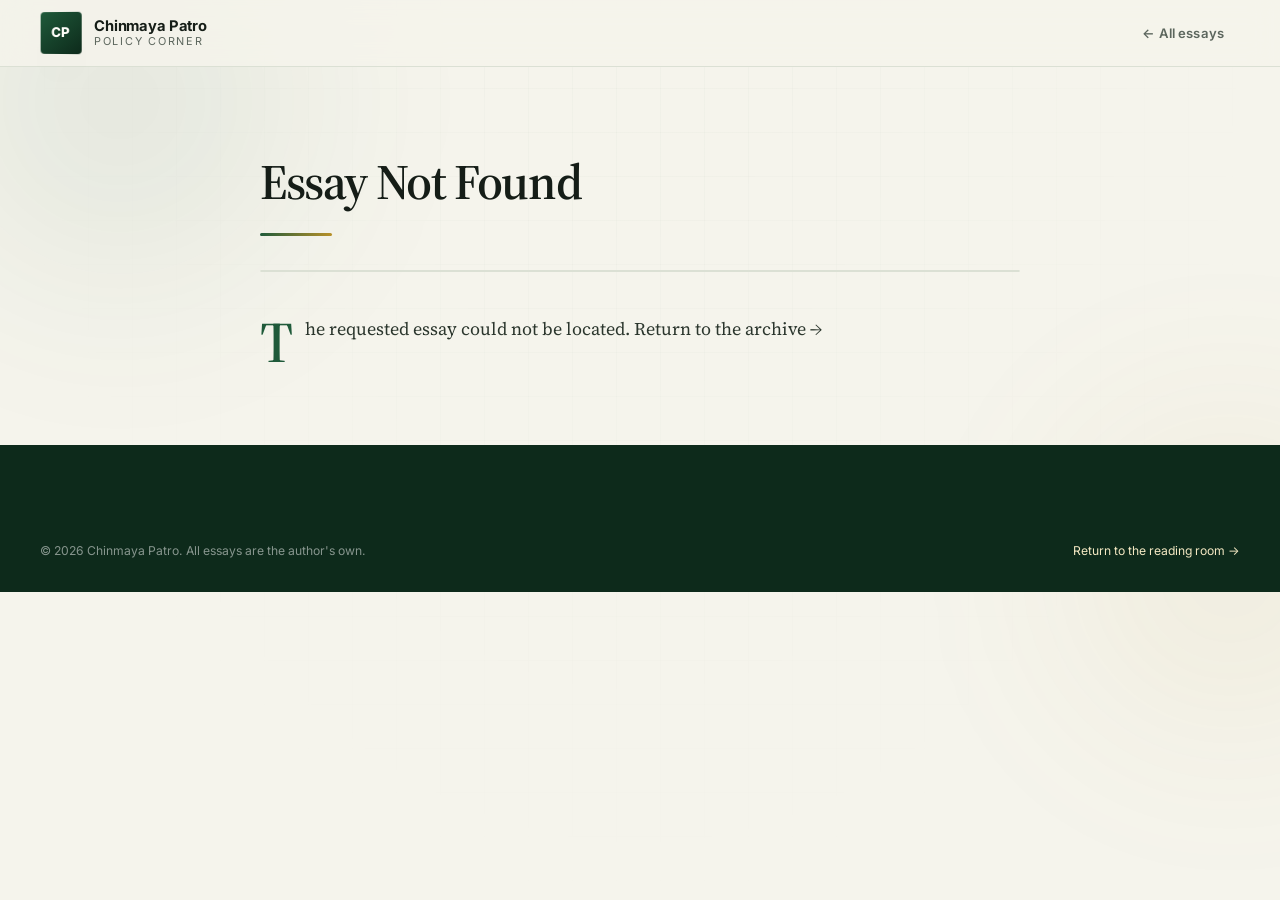
<file: article.html>
<!DOCTYPE html>
<html lang="en">
<head>
<meta charset="UTF-8">
<meta name="viewport" content="width=device-width, initial-scale=1.0">
<title>Essay | Chinmaya Patro's Policy Corner</title>
<link rel="preconnect" href="https://fonts.googleapis.com">
<link rel="preconnect" href="https://fonts.gstatic.com" crossorigin>
<link href="https://fonts.googleapis.com/css2?family=Source+Serif+4:ital,opsz,wght@0,8..60,400;0,8..60,500;0,8..60,600;0,8..60,700;1,8..60,400&family=Inter:wght@400;500;600;700;800&display=swap" rel="stylesheet">
<link rel="stylesheet" href="css/styles.css">
</head>
<body>

<div class="scroll-progress" id="scroll-progress" aria-hidden="true"></div>

<div class="ambient" aria-hidden="true">
  <span class="ambient-blob blob-1"></span>
  <span class="ambient-blob blob-2"></span>
</div>

<header class="article-masthead">
  <div class="nav-inner">
    <a class="brand" href="index.html">
      <span class="brand-mark">CP</span>
      <span class="brand-copy">
        <strong>Chinmaya Patro</strong>
        <em>Policy Corner</em>
      </span>
    </a>
    <nav class="nav-links">
      <a href="index.html#topics">← All essays</a>
    </nav>
  </div>
</header>

<main class="article-page">
  <div class="meta-header" id="article-meta"></div>
  <h1 id="article-title"></h1>
  <div class="article-rule"></div>
  <img id="article-hero-image" class="article-hero-image" alt="" hidden>
  <div class="article-body" id="article-content"></div>

  <section class="related" id="related-block" hidden>
    <h3>More in this topic</h3>
    <div class="related-grid" id="related-grid"></div>
  </section>
</main>

<footer class="site-footer">
  <div class="shell footer-base" style="border-top:0;">
    <span>© <span id="year">2026</span> Chinmaya Patro. All essays are the author's own.</span>
    <a class="back-link" href="index.html#topics">Return to the reading room →</a>
  </div>
</footer>

<script src="js/data.js"></script>
<script>
(function () {
  'use strict';

  var yearEl = document.getElementById('year');
  if (yearEl) yearEl.textContent = new Date().getFullYear();

  var progressBar = document.getElementById('scroll-progress');
  window.addEventListener('scroll', function () {
    var doc = document.documentElement;
    var max = doc.scrollHeight - doc.clientHeight;
    progressBar.style.width = (max > 0 ? (doc.scrollTop / max) * 100 : 0) + '%';
  }, { passive: true });

  if (typeof articles === 'undefined' || !Array.isArray(articles)) {
    document.getElementById('article-title').textContent = 'Essays unavailable';
    document.getElementById('article-content').innerHTML =
      '<p>The essay data file could not be loaded. Check that <code>js/data.js</code> exists.</p>';
    return;
  }

  var params    = new URLSearchParams(window.location.search);
  var articleId = params.get('id');
  var post      = articles.find(function (a) { return a.id === articleId; });

  if (!post) {
    document.getElementById('article-title').textContent = 'Essay Not Found';
    document.getElementById('article-content').innerHTML =
      '<p>The requested essay could not be located. <a href="index.html#topics">Return to the archive →</a></p>';
    return;
  }

  document.title = post.title + " | Chinmaya Patro's Policy Corner";

  document.getElementById('article-meta').innerHTML =
    '<span class="meta-topic">' + post.topicLabel + '</span>' +
    '<span class="meta-dot">•</span><span>' + post.date + '</span>' +
    '<span class="meta-dot">•</span><span>' + post.readingTime + '</span>';

  document.getElementById('article-title').textContent = post.title;

  if (post.image) {
    var heroImg = document.getElementById('article-hero-image');
    heroImg.src = post.image;
    heroImg.alt = post.imageAlt || '';
    heroImg.hidden = false;
  }

  document.getElementById('article-content').innerHTML = post.content;

  // Related essays from the same topic
  var related = articles.filter(function (a) {
    return a.topic === post.topic && a.id !== post.id;
  }).slice(0, 3);

  if (related.length) {
    document.getElementById('related-block').hidden = false;
    document.getElementById('related-grid').innerHTML = related.map(function (a) {
      return '<a class="related-item" href="article.html?id=' + encodeURIComponent(a.id) + '">' +
             '<strong>' + a.title + '</strong>' +
             '<span>' + a.topicLabel + ' · ' + a.readingTime + '</span></a>';
    }).join('');
  }
})();
</script>
</body>
</html>
</file>
<file: css/styles.css>
/* ============================================================
   Chinmaya Patro's Policy Corner — stylesheet
   ============================================================ */

:root {
  --paper:        #f5f4ec;
  --paper-bright: #fffefa;
  --paper-deep:   #ece9dd;
  --ink:          #151d17;
  --ink-soft:     #2b362d;
  --muted:        #5c665d;
  --muted-light:  #8b9389;
  --green:        #1f5a3a;
  --green-dark:   #0d2a1b;
  --green-mid:    #2c714a;
  --green-soft:   #e6ede3;
  --green-line:   #cbd8c5;
  --gold:         #b8912a;
  --gold-soft:    #f2e7c2;
  --line:         #dbe0d4;
  --white:        #ffffff;

  --font-serif: "Source Serif 4", Georgia, "Times New Roman", serif;
  --font-sans:  "Inter", ui-sans-serif, -apple-system, BlinkMacSystemFont, "Segoe UI", sans-serif;

  --shadow-sm: 0 1px 2px rgba(13, 42, 27, .06);
  --shadow-md: 0 12px 30px rgba(13, 42, 27, .09);
  --shadow-lg: 0 30px 70px rgba(13, 42, 27, .14);
  --shadow-3d: 0 24px 48px -18px rgba(13, 42, 27, .35);

  --r-sm: 4px;
  --r-md: 10px;
  --r-lg: 18px;

  --ease: cubic-bezier(.2, .7, .2, 1);
  --nav-h: 72px;
}

*, *::before, *::after { box-sizing: border-box; margin: 0; padding: 0; }

html { scroll-behavior: smooth; }

body {
  background: var(--paper);
  color: var(--ink);
  font-family: var(--font-serif);
  font-size: 18px;
  line-height: 1.72;
  -webkit-font-smoothing: antialiased;
  overflow-x: hidden;
}

/* Faint blueprint grid over the whole page */
body::before {
  content: "";
  position: fixed; inset: 0;
  pointer-events: none; z-index: 0;
  opacity: .5;
  background-image:
    linear-gradient(rgba(31,90,58,.045) 1px, transparent 1px),
    linear-gradient(90deg, rgba(31,90,58,.045) 1px, transparent 1px);
  background-size: 44px 44px;
  mask-image: radial-gradient(ellipse at 50% 0%, #000 10%, transparent 75%);
}

a { color: inherit; text-decoration: none; }
img { display: block; max-width: 100%; }
button, input { font: inherit; }
:focus-visible { outline: 2px solid var(--green-mid); outline-offset: 3px; border-radius: 3px; }

kbd {
  font-family: var(--font-sans); font-size: .68rem; font-weight: 600;
  background: var(--white); border: 1px solid var(--line);
  border-bottom-width: 2px; border-radius: 4px;
  padding: 1px 6px; color: var(--muted);
}

.shell { width: min(1200px, calc(100% - 44px)); margin-inline: auto; position: relative; z-index: 1; }

/* ---------- Ambient drifting blobs ---------- */
.ambient { position: fixed; inset: 0; z-index: 0; pointer-events: none; overflow: hidden; }
.ambient-blob {
  position: absolute; border-radius: 50%; filter: blur(90px); opacity: .5;
}
.blob-1 { width: 520px; height: 520px; top: -160px; left: -140px;
  background: radial-gradient(circle, rgba(31,90,58,.22), transparent 70%);
  animation: drift 26s var(--ease) infinite alternate; }
.blob-2 { width: 460px; height: 460px; top: 38%; right: -180px;
  background: radial-gradient(circle, rgba(184,145,42,.20), transparent 70%);
  animation: drift 32s var(--ease) infinite alternate-reverse; }
.blob-3 { width: 400px; height: 400px; bottom: -120px; left: 30%;
  background: radial-gradient(circle, rgba(44,113,74,.16), transparent 70%);
  animation: drift 38s var(--ease) infinite alternate; }

/* ---------- Scroll progress ---------- */
.scroll-progress {
  position: fixed; top: 0; left: 0; height: 3px; width: 0%;
  background: linear-gradient(90deg, var(--green), var(--gold));
  z-index: 200; transition: width .1s linear;
}

/* ---------- Sticky nav ---------- */
.site-nav {
  position: sticky; top: 0; z-index: 100;
  backdrop-filter: blur(14px); -webkit-backdrop-filter: blur(14px);
  background: rgba(245,244,236,.72);
  border-bottom: 1px solid transparent;
  transition: background .35s var(--ease), border-color .35s var(--ease), box-shadow .35s var(--ease);
}
.site-nav.scrolled {
  background: rgba(245,244,236,.9);
  border-bottom-color: var(--line);
  box-shadow: 0 8px 28px -22px rgba(13,42,27,.5);
}
.nav-inner {
  width: min(1200px, calc(100% - 44px)); margin-inline: auto;
  height: var(--nav-h); display: flex; align-items: center; justify-content: space-between; gap: 20px;
}
.brand { display: flex; align-items: center; gap: 12px; }
.brand-mark {
  display: grid; place-items: center;
  width: 42px; height: 42px; border-radius: var(--r-sm);
  background: linear-gradient(140deg, var(--green), var(--green-dark));
  color: var(--paper-bright); font-family: var(--font-sans);
  font-weight: 800; font-size: .84rem; letter-spacing: .06em;
  box-shadow: var(--shadow-3d);
  transform: perspective(500px) rotateY(-12deg);
  transition: transform .5s var(--ease);
}
.brand:hover .brand-mark { transform: perspective(500px) rotateY(8deg) translateZ(8px); }
.brand-copy { display: flex; flex-direction: column; line-height: 1.25; }
.brand-copy strong { font-family: var(--font-sans); font-size: .92rem; font-weight: 700; letter-spacing: -.01em; }
.brand-copy em {
  font-style: normal; font-family: var(--font-sans);
  font-size: .68rem; text-transform: uppercase; letter-spacing: .16em; color: var(--muted);
}
.nav-links { display: flex; gap: 6px; }
.nav-links a {
  font-family: var(--font-sans); font-size: .82rem; font-weight: 600;
  letter-spacing: .01em; padding: 9px 16px; border-radius: 999px;
  color: var(--muted); position: relative;
  transition: color .25s var(--ease), background .25s var(--ease), transform .25s var(--ease);
}
.nav-links a:hover { color: var(--green-dark); background: var(--green-soft); transform: translateY(-2px); }
.nav-links a.active { color: var(--paper-bright); background: var(--green); box-shadow: var(--shadow-md); }

.nav-toggle { display: none; background: none; border: 0; cursor: pointer; padding: 8px; }
.nav-toggle span { display: block; width: 22px; height: 2px; background: var(--ink); margin: 4px 0; transition: .3s var(--ease); }

/* ---------- Hero ---------- */
.hero { padding: 84px 0 0; position: relative; }
.hero-grid {
  display: grid; grid-template-columns: 1.05fr .95fr;
  gap: 60px; align-items: center;
}
.eyebrow {
  font-family: var(--font-sans); font-size: .7rem; font-weight: 700;
  text-transform: uppercase; letter-spacing: .2em; color: var(--green-mid);
  display: inline-flex; align-items: center; gap: 10px; margin-bottom: 22px;
}
.eyebrow::before { content: ""; width: 34px; height: 1px; background: var(--green-mid); }

.hero-copy h1 {
  font-size: clamp(2.6rem, 5.4vw, 4.4rem); line-height: 1.05;
  font-weight: 600; letter-spacing: -.028em; margin-bottom: 24px;
}
.hero-copy h1 em {
  font-style: italic; color: var(--green);
  background: linear-gradient(transparent 68%, var(--gold-soft) 68%);
}
.hero-lede { font-size: 1.14rem; color: var(--ink-soft); max-width: 52ch; margin-bottom: 34px; }

.hero-actions { display: flex; flex-wrap: wrap; gap: 14px; margin-bottom: 52px; }
.btn {
  font-family: var(--font-sans); font-size: .86rem; font-weight: 600;
  padding: 14px 26px; border-radius: 999px; display: inline-flex; align-items: center; gap: 9px;
  transition: transform .35s var(--ease), box-shadow .35s var(--ease), background .3s var(--ease);
  transform-style: preserve-3d;
}
.btn-primary { background: var(--green); color: var(--paper-bright); box-shadow: var(--shadow-3d); }
.btn-primary:hover { transform: translateY(-4px) rotateX(-8deg); box-shadow: 0 30px 50px -18px rgba(13,42,27,.5); }
.btn-primary span { transition: transform .3s var(--ease); }
.btn-primary:hover span { transform: translate(3px, -3px); }
.btn-ghost { border: 1px solid var(--green-line); color: var(--green-dark); background: rgba(255,255,255,.5); }
.btn-ghost:hover { transform: translateY(-4px); background: var(--white); box-shadow: var(--shadow-md); }

.hero-stats { display: flex; gap: 44px; padding-top: 30px; border-top: 1px solid var(--line); }
.hero-stats dt {
  font-family: var(--font-sans); font-size: 2rem; font-weight: 800;
  color: var(--green-dark); letter-spacing: -.03em; line-height: 1;
}
.hero-stats dd {
  font-family: var(--font-sans); font-size: .68rem; font-weight: 600;
  text-transform: uppercase; letter-spacing: .14em; color: var(--muted); margin-top: 8px;
}

/* ---------- 3D orbital art ---------- */
.hero-art {
  position: relative; height: 460px;
  display: grid; place-items: center;
  perspective: 1100px;
}
.orb-stage {
  position: relative; width: 300px; height: 300px;
  transform-style: preserve-3d;
  animation: orbit-spin 32s linear infinite;
}
.orb-glow {
  position: absolute; inset: -60px; border-radius: 50%;
  background: radial-gradient(circle, rgba(31,90,58,.18), transparent 65%);
  filter: blur(26px);
}
.orb-core {
  position: absolute; inset: 86px; border-radius: 50%;
  background: radial-gradient(circle at 32% 28%, #3c8a5c, var(--green) 45%, var(--green-dark) 100%);
  box-shadow: inset -18px -18px 44px rgba(0,0,0,.45), 0 0 60px rgba(31,90,58,.35);
  animation: breathe 7s var(--ease) infinite;
}
.orb-ring {
  position: absolute; inset: 0; border-radius: 50%;
  border: 1px solid rgba(31,90,58,.34);
  transform-style: preserve-3d;
}
.ring-1 { transform: rotateX(74deg) rotateY(0deg); }
.ring-2 { transform: rotateX(74deg) rotateY(60deg); border-color: rgba(184,145,42,.42); }
.ring-3 { transform: rotateX(74deg) rotateY(120deg); }
.ring-4 { inset: -34px; transform: rotateX(80deg); border-style: dashed; border-color: rgba(31,90,58,.22); }
.orb-node {
  position: absolute; top: 50%; left: -6px;
  width: 12px; height: 12px; border-radius: 50%;
  background: var(--gold); box-shadow: 0 0 16px rgba(184,145,42,.9);
  transform: translateY(-50%);
}
.ring-2 .orb-node { background: var(--green-mid); box-shadow: 0 0 16px rgba(44,113,74,.9); left: auto; right: -6px; }
.ring-3 .orb-node { background: var(--paper-bright); box-shadow: 0 0 14px rgba(255,255,255,.9); }

.float-card {
  position: absolute; font-family: var(--font-sans); font-size: .72rem; font-weight: 600;
  letter-spacing: .04em; padding: 10px 16px; border-radius: var(--r-md);
  background: rgba(255,255,255,.82); border: 1px solid var(--line);
  backdrop-filter: blur(8px); box-shadow: var(--shadow-md);
  color: var(--green-dark);
}
.fc-1 { top: 12%; left: 2%;  animation: float-y 6s var(--ease) infinite alternate; }
.fc-2 { top: 44%; right: 0%; animation: float-y 7.5s var(--ease) .6s infinite alternate-reverse; }
.fc-3 { bottom: 12%; left: 12%; animation: float-y 8.5s var(--ease) 1.1s infinite alternate; }

/* ---------- Marquee ---------- */
.hero-marquee {
  margin-top: 78px; padding: 16px 0;
  border-top: 1px solid var(--line); border-bottom: 1px solid var(--line);
  background: rgba(255,255,255,.4); overflow: hidden; position: relative; z-index: 1;
  mask-image: linear-gradient(90deg, transparent, #000 12%, #000 88%, transparent);
}
.marquee-track {
  display: flex; gap: 20px; width: max-content;
  animation: marquee 38s linear infinite;
  font-family: var(--font-sans); font-size: .74rem; font-weight: 600;
  text-transform: uppercase; letter-spacing: .2em; color: var(--muted-light);
  white-space: nowrap;
}

/* ---------- Section chrome ---------- */
.section { padding: 110px 0; position: relative; scroll-margin-top: calc(var(--nav-h) + 16px); }
.section-kicker {
  font-family: var(--font-sans); font-size: .7rem; font-weight: 700;
  text-transform: uppercase; letter-spacing: .2em; color: var(--gold);
  margin-bottom: 18px;
}
.section-heading {
  font-size: clamp(2rem, 3.8vw, 3rem); font-weight: 600;
  letter-spacing: -.026em; line-height: 1.12; margin-bottom: 20px;
}
.section-heading span { color: var(--green); font-style: italic; }
.section-lede { color: var(--muted); max-width: 62ch; margin-bottom: 34px; }

.section, .topic-group {
  opacity: 0; transform: translateY(36px);
  transition: opacity .85s var(--ease), transform .85s var(--ease);
}
.section.is-visible, .topic-group.is-visible { opacity: 1; transform: none; }

/* ---------- About ---------- */
.about-section { background: linear-gradient(180deg, transparent, rgba(255,255,255,.45) 40%, transparent); }
.about-grid { display: grid; grid-template-columns: 340px 1fr; gap: 56px; align-items: start; margin-top: 18px; }

.photo-frame { position: sticky; top: calc(var(--nav-h) + 30px); perspective: 1000px; }
.photo-inner {
  position: relative; border-radius: var(--r-lg); overflow: hidden;
  border: 1px solid var(--line); background: var(--paper-deep);
  box-shadow: var(--shadow-lg);
  transform-style: preserve-3d;
  transition: transform .18s var(--ease), box-shadow .4s var(--ease);
  aspect-ratio: 4 / 5;
}
.photo-inner img { width: 100%; height: 100%; object-fit: cover; object-position: center 22%; }
.photo-glare {
  position: absolute; inset: 0; pointer-events: none;
  background: radial-gradient(circle at var(--gx, 50%) var(--gy, 50%), rgba(255,255,255,.45), transparent 55%);
  opacity: 0; transition: opacity .35s var(--ease);
}
.photo-frame:hover .photo-glare { opacity: 1; }
.photo-frame figcaption {
  margin-top: 18px; display: flex; flex-direction: column; gap: 5px;
  font-family: var(--font-sans);
}
.photo-frame figcaption strong { font-size: .98rem; font-weight: 700; }
.photo-frame figcaption span { font-size: .76rem; color: var(--muted); letter-spacing: .02em; }

.about-lede { font-size: 1.3rem; line-height: 1.6; color: var(--ink); margin-bottom: 22px; }
.about-text p { margin-bottom: 18px; color: var(--ink-soft); }
.about-text strong { color: var(--green-dark); font-weight: 600; }

.about-pillars { list-style: none; display: grid; gap: 16px; margin-top: 38px; }
.about-pillars li {
  position: relative; padding: 24px 26px 24px 30px;
  background: rgba(255,255,255,.7); border: 1px solid var(--line);
  border-radius: var(--r-md); backdrop-filter: blur(6px);
  transition: transform .4s var(--ease), box-shadow .4s var(--ease), border-color .4s var(--ease);
}
.about-pillars li::before {
  content: ""; position: absolute; left: 0; top: 14px; bottom: 14px; width: 3px;
  background: linear-gradient(var(--green), var(--gold)); border-radius: 3px;
  transform: scaleY(0); transform-origin: top; transition: transform .5s var(--ease);
}
.about-pillars li:hover { transform: translateX(8px) translateY(-3px); box-shadow: var(--shadow-md); border-color: var(--green-line); }
.about-pillars li:hover::before { transform: scaleY(1); }
.pillar-num {
  font-family: var(--font-sans); font-size: .66rem; font-weight: 700;
  letter-spacing: .16em; color: var(--gold); display: block; margin-bottom: 6px;
}
.about-pillars strong { font-family: var(--font-sans); font-size: .98rem; display: block; margin-bottom: 4px; }
.about-pillars p { font-size: .92rem; color: var(--muted); margin: 0; }

/* ---------- Essays / search ---------- */
.essays-heading { display: flex; justify-content: space-between; align-items: flex-end; gap: 24px; flex-wrap: wrap; }
.essay-count {
  font-family: var(--font-sans); font-size: .74rem; font-weight: 600;
  text-transform: uppercase; letter-spacing: .14em; color: var(--muted);
  padding: 8px 16px; border: 1px solid var(--line); border-radius: 999px; background: rgba(255,255,255,.6);
}
.search-container { max-width: 720px; }
.search-wrap {
  display: flex; align-items: center; gap: 14px;
  padding: 6px 10px 6px 22px; border-radius: 999px;
  background: var(--white); border: 1px solid var(--line);
  box-shadow: var(--shadow-sm);
  transition: box-shadow .4s var(--ease), border-color .3s var(--ease), transform .4s var(--ease);
}
.search-wrap:focus-within {
  border-color: var(--green-line); box-shadow: 0 18px 40px -20px rgba(13,42,27,.5);
  transform: translateY(-2px);
}
.search-icon { font-size: 1.3rem; color: var(--muted-light); }
.search-input { flex: 1; border: 0; outline: 0; background: none; padding: 15px 0; font-size: 1rem; font-family: var(--font-serif); }
.search-input::placeholder { color: var(--muted-light); }
.search-wrap kbd { margin-right: 10px; }

/* ---------- Topic filter pills ---------- */
.topic-area { margin: 34px 0 54px; }
.topic-label {
  font-family: var(--font-sans); font-size: .68rem; font-weight: 700;
  text-transform: uppercase; letter-spacing: .16em; color: var(--muted-light); margin-bottom: 14px;
}
.topic-nav { display: flex; flex-wrap: wrap; gap: 9px; perspective: 700px; }
.topic-btn {
  font-family: var(--font-sans); font-size: .78rem; font-weight: 600;
  padding: 9px 18px; border-radius: 999px;
  border: 1px solid var(--line); background: rgba(255,255,255,.65); color: var(--ink-soft);
  transition: transform .3s var(--ease), background .3s var(--ease), color .3s var(--ease), box-shadow .3s var(--ease);
}
.topic-btn:hover { transform: translateY(-3px) rotateX(-10deg); box-shadow: var(--shadow-md); border-color: var(--green-line); }
.topic-btn.active {
  background: var(--green-dark); color: var(--paper-bright);
  border-color: var(--green-dark); box-shadow: var(--shadow-3d);
}

/* ---------- Topic groups ---------- */
.topic-group { margin-bottom: 72px; scroll-margin-top: calc(var(--nav-h) + 24px); }
.topic-group[hidden] { display: none; }
.topic-group-title {
  display: flex; align-items: center; gap: 20px;
  font-family: var(--font-sans); font-size: .82rem; font-weight: 700;
  text-transform: uppercase; letter-spacing: .2em; color: var(--green-dark);
  margin-bottom: 28px;
}
.topic-group-title i { flex: 1; height: 1px; background: linear-gradient(90deg, var(--green-line), transparent); }

.article-grid {
  display: grid; grid-template-columns: repeat(auto-fill, minmax(340px, 1fr));
  gap: 26px; perspective: 1400px;
}

/* ---------- 3D article cards ---------- */
.article-card {
  position: relative; display: flex; gap: 18px;
  padding: 26px; border-radius: var(--r-lg);
  background: rgba(255,255,255,.78); border: 1px solid var(--line);
  backdrop-filter: blur(10px);
  box-shadow: var(--shadow-sm);
  transform-style: preserve-3d;
  transition: transform .2s var(--ease), box-shadow .45s var(--ease), border-color .35s var(--ease);
  opacity: 0; animation: card-in .7s var(--ease) forwards; animation-delay: var(--delay, 0ms);
  overflow: hidden;
}
.article-card::after {
  content: ""; position: absolute; inset: 0; pointer-events: none;
  background: radial-gradient(circle at var(--gx, 50%) var(--gy, 50%), rgba(255,255,255,.55), transparent 50%);
  opacity: 0; transition: opacity .35s var(--ease);
}
.article-card:hover { box-shadow: var(--shadow-lg); border-color: var(--green-line); }
.article-card:hover::after { opacity: 1; }

.article-index {
  font-family: var(--font-sans); font-size: .7rem; font-weight: 800;
  letter-spacing: .08em; color: var(--gold);
  padding-top: 3px; transform: translateZ(28px);
}
.article-card-main { flex: 1; min-width: 0; transform: translateZ(22px); }

.article-thumb {
  width: 100%; height: 168px; object-fit: cover;
  border-radius: var(--r-md); margin-bottom: 16px;
  border: 1px solid var(--line); background: var(--paper-deep);
  transition: transform .6s var(--ease), filter .6s var(--ease);
}
.article-card:hover .article-thumb { transform: scale(1.035); filter: saturate(1.08); }

.meta-header {
  display: flex; flex-wrap: wrap; align-items: center; gap: 8px;
  font-family: var(--font-sans); font-size: .68rem; font-weight: 500;
  color: var(--muted-light); margin-bottom: 12px;
}
.meta-topic {
  font-weight: 700; text-transform: uppercase; letter-spacing: .13em;
  color: var(--green-mid); background: var(--green-soft);
  padding: 3px 9px; border-radius: 4px;
}
.meta-dot { color: var(--line); }

.article-title { font-size: 1.24rem; line-height: 1.3; font-weight: 600; letter-spacing: -.015em; margin-bottom: 10px; }
.article-title a { background-image: linear-gradient(var(--gold), var(--gold)); background-size: 0% 1px;
  background-position: 0 100%; background-repeat: no-repeat; transition: background-size .45s var(--ease); }
.article-card:hover .article-title a { background-size: 100% 1px; }
.article-summary { font-size: .96rem; color: var(--muted); margin-bottom: 18px; }
.read-link {
  font-family: var(--font-sans); font-size: .76rem; font-weight: 700;
  text-transform: uppercase; letter-spacing: .12em; color: var(--green);
  display: inline-flex; align-items: center; gap: 7px;
}
.read-link span { transition: transform .3s var(--ease); }
.article-card:hover .read-link span { transform: translate(4px, -4px); }

/* ---------- Empty state ---------- */
.empty-state {
  text-align: center; padding: 80px 24px; border: 1px dashed var(--green-line);
  border-radius: var(--r-lg); background: rgba(255,255,255,.5);
}
.empty-mark { font-size: 2.6rem; color: var(--muted-light); margin-bottom: 10px; }
.empty-state h4 { font-size: 1.3rem; font-weight: 600; margin-bottom: 8px; }
.empty-state p { color: var(--muted); font-size: .95rem; }

/* ---------- Footer ---------- */
.site-footer {
  margin-top: 40px; padding: 70px 0 30px;
  background: var(--green-dark); color: rgba(255,255,255,.78);
  position: relative; z-index: 1;
}
.footer-grid { display: grid; grid-template-columns: 1.6fr 1fr 1fr; gap: 40px; padding-bottom: 48px; }
.footer-col { display: flex; flex-direction: column; gap: 10px; font-family: var(--font-sans); font-size: .86rem; }
.footer-col strong { color: var(--paper-bright); font-size: .74rem; text-transform: uppercase; letter-spacing: .16em; margin-bottom: 4px; }
.footer-col a { color: rgba(255,255,255,.75); transition: color .3s var(--ease), transform .3s var(--ease); width: fit-content; }
.footer-col a:hover { color: var(--gold-soft); transform: translateX(4px); }
.footer-brand .brand-mark { margin-bottom: 8px; background: rgba(255,255,255,.1); border: 1px solid rgba(255,255,255,.2); }
.footer-brand strong { font-size: 1rem; text-transform: none; letter-spacing: -.01em; }
.footer-base {
  display: flex; justify-content: space-between; align-items: center; gap: 20px; flex-wrap: wrap;
  padding-top: 26px; border-top: 1px solid rgba(255,255,255,.14);
  font-family: var(--font-sans); font-size: .76rem; color: rgba(255,255,255,.5);
}
.back-link { color: var(--gold-soft) !important; }

/* ============================================================
   ARTICLE PAGE
   ============================================================ */
.article-masthead {
  position: sticky; top: 0; z-index: 100;
  backdrop-filter: blur(14px); background: rgba(245,244,236,.85);
  border-bottom: 1px solid var(--line);
}
.article-masthead .nav-inner { height: 66px; }
.article-page { width: min(760px, calc(100% - 44px)); margin: 70px auto 100px; position: relative; z-index: 1; }
.article-page h1 {
  font-size: clamp(2rem, 4.4vw, 3.1rem); line-height: 1.12;
  font-weight: 600; letter-spacing: -.028em; margin: 18px 0 22px;
}
.article-rule { height: 3px; width: 72px; background: linear-gradient(90deg, var(--green), var(--gold)); border-radius: 3px; margin-bottom: 34px; }
.article-hero-image {
  width: 100%; border-radius: var(--r-lg); border: 1px solid var(--line);
  margin-bottom: 40px; box-shadow: var(--shadow-lg);
  animation: card-in .9s var(--ease) both;
}
.article-body { font-size: 1.12rem; line-height: 1.85; color: var(--ink-soft); }
.article-body p { margin-bottom: 24px; }
.article-body p:first-of-type::first-letter {
  float: left; font-size: 3.6rem; line-height: .82; font-weight: 600;
  color: var(--green); padding: 6px 12px 0 0;
}
.article-body h2 {
  font-family: var(--font-sans); font-size: 1.12rem; font-weight: 700;
  letter-spacing: -.01em; color: var(--green-dark);
  margin: 40px 0 16px; padding-left: 16px; border-left: 3px solid var(--gold);
}
.article-body blockquote {
  border-left: 3px solid var(--green-line); padding-left: 22px;
  font-style: italic; color: var(--muted); margin: 28px 0;
}
.related { margin-top: 70px; padding-top: 34px; border-top: 1px solid var(--line); }
.related h3 {
  font-family: var(--font-sans); font-size: .76rem; font-weight: 700;
  text-transform: uppercase; letter-spacing: .18em; color: var(--muted); margin-bottom: 20px;
}
.related-grid { display: grid; gap: 14px; }
.related-item {
  display: block; padding: 20px 22px; border: 1px solid var(--line);
  border-radius: var(--r-md); background: rgba(255,255,255,.7);
  transition: transform .35s var(--ease), box-shadow .35s var(--ease), border-color .3s var(--ease);
}
.related-item:hover { transform: translateY(-4px); box-shadow: var(--shadow-md); border-color: var(--green-line); }
.related-item strong { display: block; font-family: var(--font-serif); font-size: 1.04rem; font-weight: 600; margin-bottom: 4px; }
.related-item span { font-family: var(--font-sans); font-size: .74rem; color: var(--muted); }

/* ---------- Keyframes ---------- */
@keyframes orbit-spin { from { transform: rotateY(0deg); } to { transform: rotateY(360deg); } }
@keyframes breathe { 0%, 100% { transform: scale(1); } 50% { transform: scale(1.05); } }
@keyframes float-y { from { transform: translateY(-10px); } to { transform: translateY(12px); } }
@keyframes drift {
  from { transform: translate(0, 0) scale(1); }
  to   { transform: translate(60px, -40px) scale(1.12); }
}
@keyframes marquee { from { transform: translateX(0); } to { transform: translateX(-50%); } }
@keyframes card-in {
  from { opacity: 0; transform: translateY(26px) rotateX(-6deg); }
  to   { opacity: 1; transform: none; }
}

/* ---------- Responsive ---------- */
@media (max-width: 1000px) {
  .hero-grid { grid-template-columns: 1fr; gap: 40px; }
  .hero-art { height: 380px; order: -1; }
  .about-grid { grid-template-columns: 1fr; gap: 36px; }
  .photo-frame { position: static; max-width: 340px; }
  .footer-grid { grid-template-columns: 1fr 1fr; }
}
@media (max-width: 720px) {
  body { font-size: 17px; }
  .section { padding: 76px 0; }
  .nav-links {
    position: fixed; inset: var(--nav-h) 0 auto 0;
    flex-direction: column; gap: 0; padding: 14px 22px 22px;
    background: rgba(245,244,236,.97); border-bottom: 1px solid var(--line);
    transform: translateY(-120%); transition: transform .4s var(--ease);
  }
  .nav-links.open { transform: translateY(0); }
  .nav-links a { padding: 14px 8px; border-radius: 8px; }
  .nav-toggle { display: block; }
  .hero { padding-top: 46px; }
  .hero-stats { gap: 26px; }
  .hero-stats dt { font-size: 1.6rem; }
  .article-grid { grid-template-columns: 1fr; }
  .article-card { padding: 20px; }
  .footer-grid { grid-template-columns: 1fr; }
  .article-body p:first-of-type::first-letter { font-size: 2.9rem; }
}

@media (prefers-reduced-motion: reduce) {
  *, *::before, *::after {
    animation-duration: .001ms !important; animation-iteration-count: 1 !important;
    transition-duration: .001ms !important; scroll-behavior: auto !important;
  }
  .section, .topic-group, .article-card { opacity: 1 !important; transform: none !important; }
}
</file>
